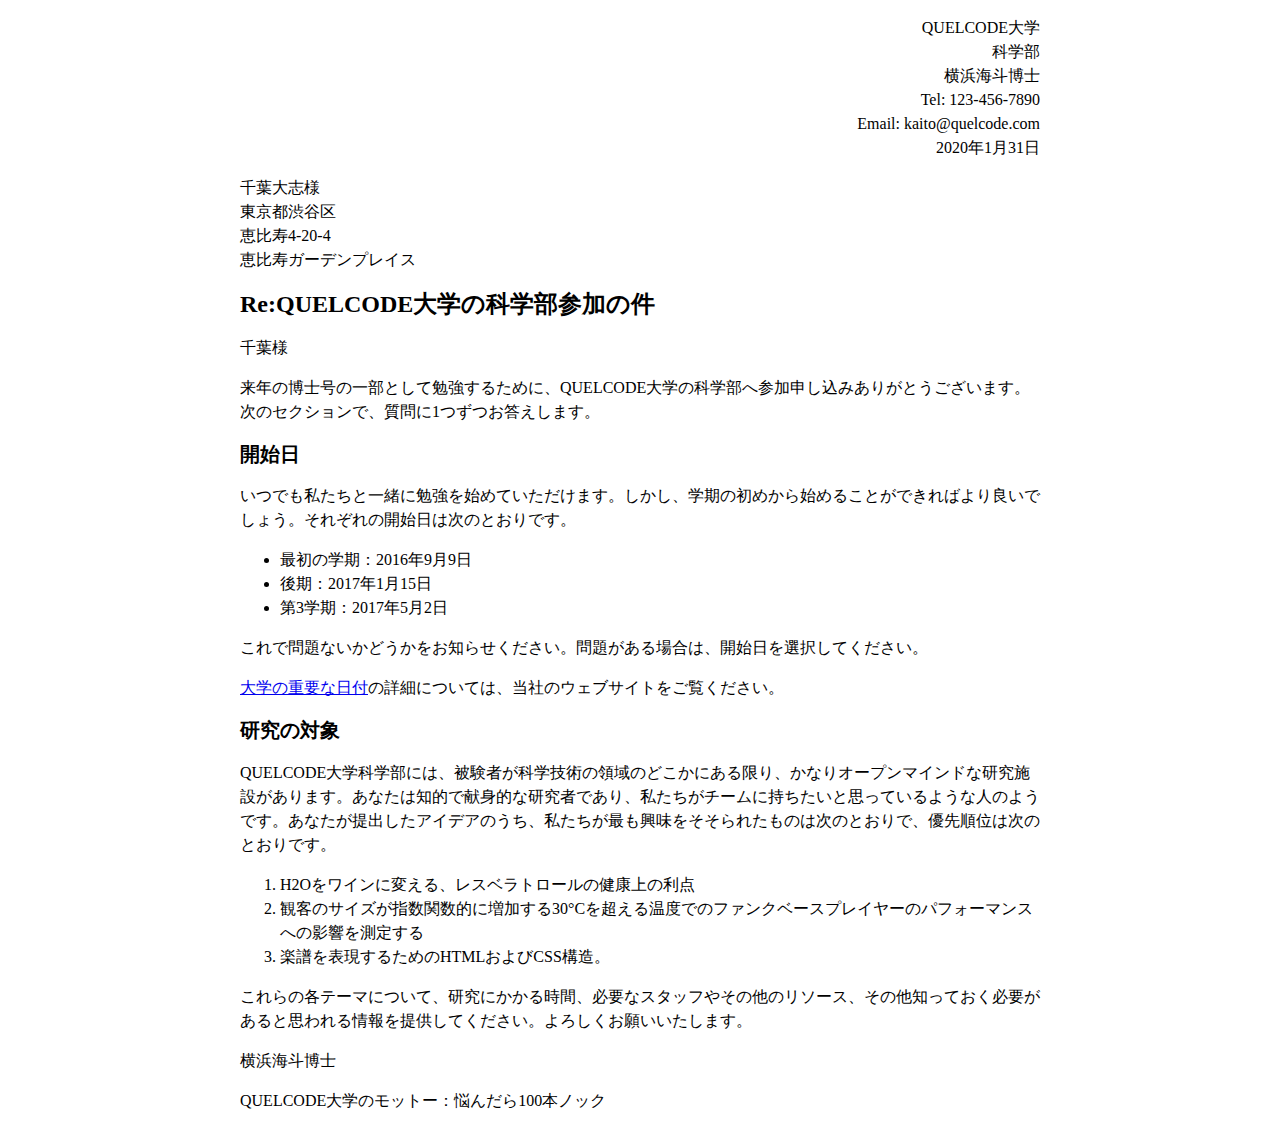
<file: markup_kadai_01.html>
<!DOCTYPE html>
<html lang="ja">
<head>
    <meta charset="UTF-8">
    <meta name="viewport" content="width=device-width, initial-scale=1.0">
    <meta http-equiv="X-UA-Compatible" content="ie=edge">
    <title>練習課題1｢手紙」</title>
    <style>
        body {
        max-width: 800px;
        margin: 0 auto;
        }
        h1 {
        font-size: 24px;
        }
        h2 {
        font-size: 20px;
        }
        p,ul,ol,dl,address {
        font-size: 16px;
        }
        p,li,dd,dt,address {
        line-height: 1.5;
        }
        .sender-column {
        text-align: right;
        }
    </style>
</head>
<body>
    <!-- ここにテキストファイルに書かれた文章をコピペしてからマークアップを始めてください。 -->
    <header>
        <p class="sender-column">
            QUELCODE大学<br>
            科学部<br>
            横浜海斗博士<br>
            Tel: 123-456-7890<br>
            Email: kaito@quelcode.com<br>
            2020年1月31日
        </p>
        <p class="header-left">
            千葉大志様<br>
            東京都渋谷区<br>
            恵比寿4-20-4<br>
            恵比寿ガーデンプレイス
        </p>
    </header>
    <main>
        <h1>Re:QUELCODE大学の科学部参加の件</h1>
        <p>千葉様</p>
        <p>来年の博士号の一部として勉強するために、QUELCODE大学の科学部へ参加申し込みありがとうございます。次のセクションで、質問に1つずつお答えします。</p>
        <h2>開始日</h2>
        <p>いつでも私たちと一緒に勉強を始めていただけます。しかし、学期の初めから始めることができればより良いでしょう。それぞれの開始日は次のとおりです。</p>
        <ul>
            <li>最初の学期：2016年9月9日</li>
            <li>後期：2017年1月15日</li>
            <li>第3学期：2017年5月2日</li>
        </ul>
        <p>これで問題ないかどうかをお知らせください。問題がある場合は、開始日を選択してください。</p>
        <p><a href="#">大学の重要な日付</a>の詳細については、当社のウェブサイトをご覧ください。</p>
        <h2>研究の対象</h2>
        <p>QUELCODE大学科学部には、被験者が科学技術の領域のどこかにある限り、かなりオープンマインドな研究施設があります。あなたは知的で献身的な研究者であり、私たちがチームに持ちたいと思っているような人のようです。あなたが提出したアイデアのうち、私たちが最も興味をそそられたものは次のとおりで、優先順位は次のとおりです。</p>
        <ol>
            <li>H2Oをワインに変える、レスベラトロールの健康上の利点</li>
            <li>観客のサイズが指数関数的に増加する30°Cを超える温度でのファンクベースプレイヤーのパフォーマンスへの影響を測定する</li>
            <li>楽譜を表現するためのHTMLおよびCSS構造。</li>
        </ol>
        <p>これらの各テーマについて、研究にかかる時間、必要なスタッフやその他のリソース、その他知っておく必要があると思われる情報を提供してください。よろしくお願いいたします。</p>
    </main>
    <footer>
        <p>横浜海斗博士</p>
        <p>QUELCODE大学のモットー：悩んだら100本ノック</p>
    </footer>
</body>
</html>
</file>
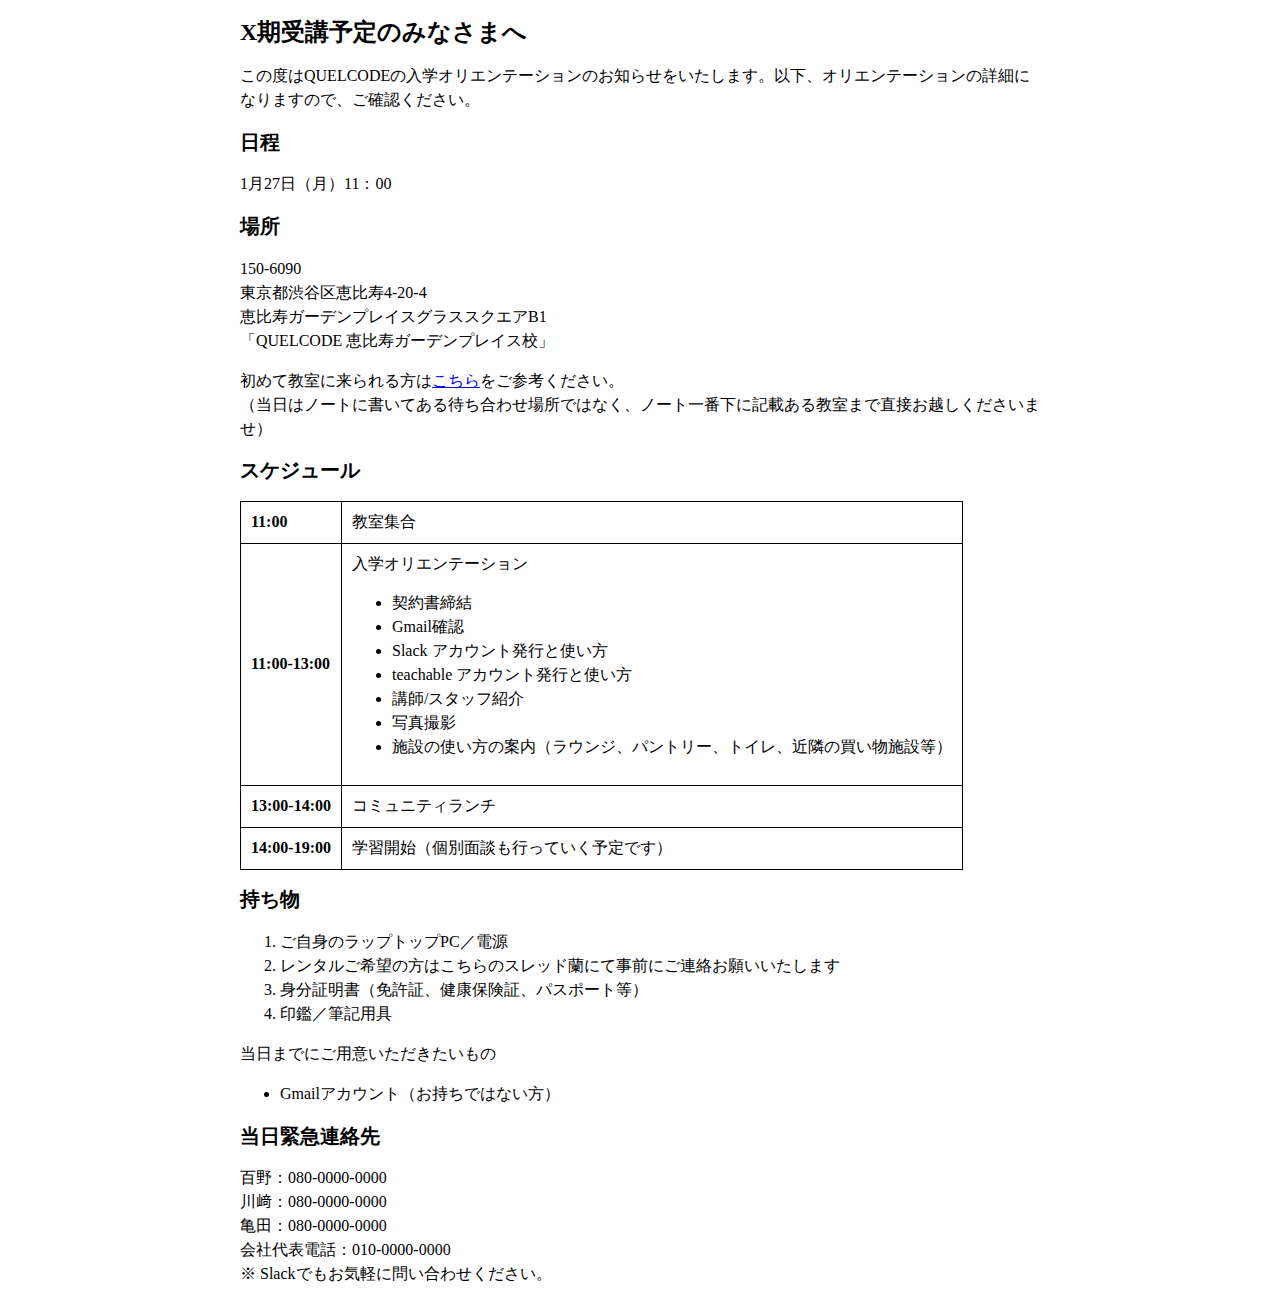
<file: markup_task_02.html>
<!DOCTYPE html>
<html lang="ja">
<head>
    <meta charset="UTF-8">
    <meta name="viewport" content="width=device-width, initial-scale=1.0">
    <meta http-equiv="X-UA-Compatible" content="ie=edge">
    <title>練習課題2</title>
    <style>
        body {
          max-width: 800px;
          margin: 0 auto;
        }
        h1 {
          font-size: 24px;
        }
        h2 {
          font-size: 20px;
        }
        p,ul,ol{
          font-size: 16px;
        }
        p,li{
          line-height: 1.5;
        }
        table{
          border-collapse: collapse;
        }
        th,td{
          border: solid 1px;
          padding: 10px;
        }
    </style>
</head>

<body>
    <div class="message">
        <h1>X期受講予定のみなさまへ</h1>
        <p>この度はQUELCODEの入学オリエンテーションのお知らせをいたします。以下、オリエンテーションの詳細になりますので、ご確認ください。</p>
    </div>
    <div class="date">
        <h2>日程</h2>
        <p>1月27日（月）11：00</p>
    </div>
    <div class="place">
        <h2>場所</h2>
        <p>150-6090<br>
            東京都渋谷区恵比寿4-20-4<br>
            恵比寿ガーデンプレイスグラススクエアB1<br>
            「QUELCODE 恵比寿ガーデンプレイス校」
        </p>
        <p>初めて教室に来られる方は<a href="#">こちら</a>をご参考ください。<br>
            （当日はノートに書いてある待ち合わせ場所ではなく、ノート一番下に記載ある教室まで直接お越しくださいませ）
        </p>
    </div>
    <div class="schedule">
        <h2>スケジュール</h2>
        <table>
            <tr>
                <td><b>11:00</b></td>
                <td>教室集合</td>
            </tr>
            <tr>
                <td><b>11:00-13:00</b></td>
                <td>
                    入学オリエンテーション
                    <ul>
                        <li>契約書締結</li>
                        <li>Gmail確認</li>
                        <li>Slack アカウント発行と使い方</li>
                        <li>teachable アカウント発行と使い方</li>
                        <li>講師/スタッフ紹介</li>
                        <li>写真撮影</li>
                        <li>施設の使い方の案内（ラウンジ、パントリー、トイレ、近隣の買い物施設等）</li>
                    </ul>
                </td>
            </tr>
            <tr>
                <td><b>13:00-14:00</b></td>
                <td>コミュニティランチ</td>
            </tr>
            <tr>
                <td><b>14:00-19:00</b></td>
                <td>学習開始（個別面談も行っていく予定です）</td>
            </tr>
        </table>
    </div>
    <div class="belongings">
        <h2>持ち物</h2>
        <ol>
            <li>ご自身のラップトップPC／電源</li>
            <li>レンタルご希望の方はこちらのスレッド蘭にて事前にご連絡お願いいたします</li>
            <li>身分証明書（免許証、健康保険証、パスポート等）</li>
            <li>印鑑／筆記用具</li>
        </ol>
        <p>当日までにご用意いただきたいもの</p>
        <ul>
            <li>Gmailアカウント（お持ちではない方）</li>
        </ul>
    </div>
    <div class="contact">
        <h2>当日緊急連絡先</h2>
        <p>
            百野：080-0000-0000<br>
            川﨑：080-0000-0000<br>
            ⻲田：080-0000-0000<br>
            会社代表電話：010-0000-0000<br>
            ※ Slackでもお気軽に問い合わせください。
        </p>
    </div>
</body>
</html>
</file>
